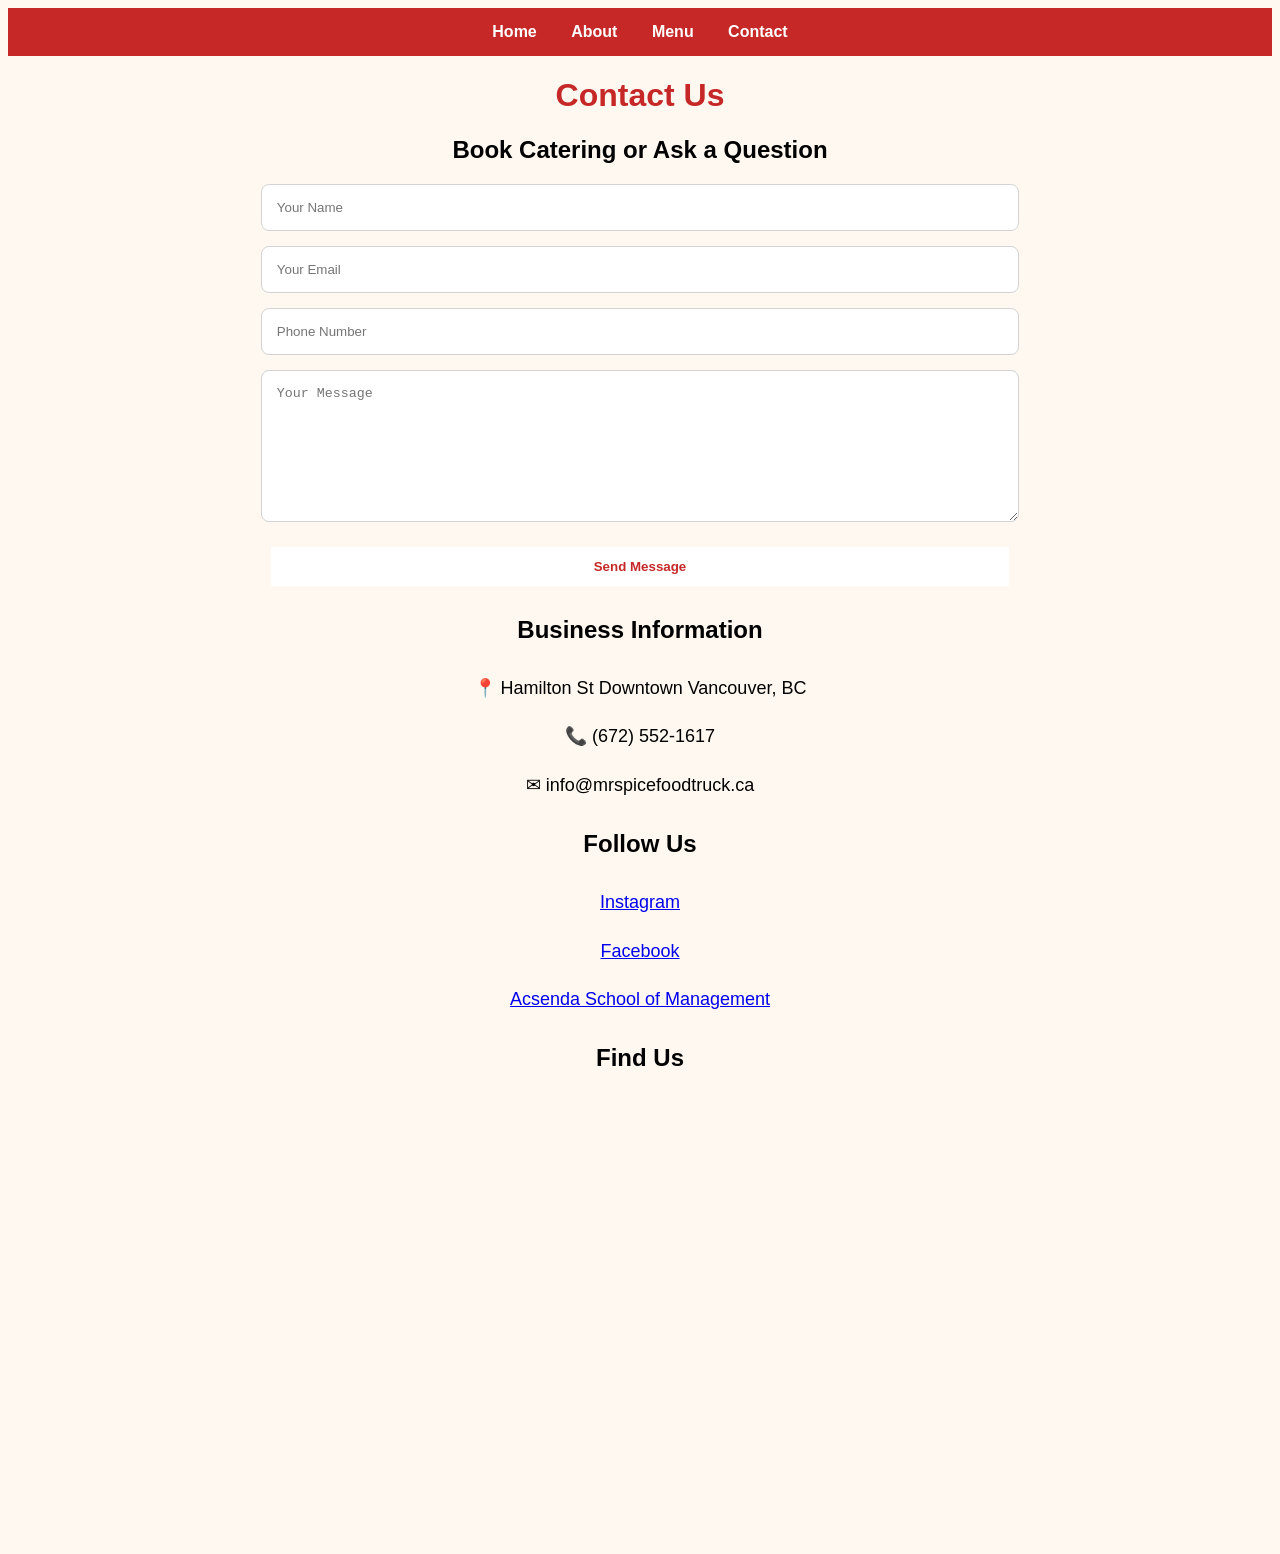
<file: contact.html>
<!DOCTYPE html>
<html>

<head>
    <title>Contact Us - Mr. Spice Food Truck</title>
    <link rel="stylesheet" href="style.css">
</head>

<body>

<nav>
    <a href="index.html">Home</a>
    <a href="about.html">About</a>
    <a href="menu.html">Menu</a>
    <a href="contact.html">Contact</a>
</nav>

<h1>Contact Us</h1>

<h2>Book Catering or Ask a Question</h2>

<form class="contact-form">

    <input type="text" placeholder="Your Name">

    <input type="email" placeholder="Your Email">

    <input type="tel" placeholder="Phone Number">

    <textarea placeholder="Your Message"></textarea>

    <button type="submit">Send Message</button>

</form>

<h2>Business Information</h2>

<p>
📍 Hamilton St Downtown Vancouver, BC
</p>

<p>
📞 (672) 552-1617
</p>

<p>
✉ info@mrspicefoodtruck.ca
</p>

<h2>Follow Us</h2>

<p>
<a href="https://instagram.com" target="_blank">Instagram</a>
</p>

<p>
<a href="https://facebook.com" target="_blank">Facebook</a>
</p>

<p>
<a href="https://www.acsenda.com" target="_blank">Acsenda School of Management</a>
</p>

<h2>Find Us</h2>

<iframe
src="https://www.google.com/maps?q=Downtown+Vancouver&output=embed"
width="600"
height="450"
style="border:0;"
allowfullscreen=""
loading="lazy">
</iframe>

</body>

</html>
</file>
<file: style.css>
body{
    font-family: Arial;
    text-align:center;
    background:#fff8f0;
}

h1{
    color:#c62828;
}

p{
    font-size:18px;
}
nav{
    background:#c62828;
    padding:15px;
}

nav a{
    color:white;
    text-decoration:none;
    margin:15px;
    font-weight:bold;
}

nav a:hover{
    color:yellow;
}
.hero{
    background:#ff9800;
    color:white;
    padding:50px;
    margin:20px;
    border-radius:10px;
}

button{
    background:white;
    color:#c62828;
    border:none;
    padding:12px 20px;
    margin:10px;
    font-weight:bold;
    cursor:pointer;
}
p{
    max-width: 900px;
    margin: auto;
    padding: 10px;
    line-height: 1.6;
}
.menu-item{
    background:white;
    width:70%;
    margin:20px auto;
    padding:20px;
    border-radius:10px;
    box-shadow:0 0 10px lightgray;
}
.logo{
    width:150px;
    margin-top:20px;
}
.menu-item img{
    width:250px;
    border-radius:10px;
    margin-bottom:15px;
}
.review{
    background:white;
    width:70%;
    margin:20px auto;
    padding:20px;
    border-radius:10px;
    box-shadow:0 0 10px lightgray;
}
.price{
    font-size: 24px;
    font-weight: bold;
    color: #c62828;
    margin-top: 15px;
}
.contact-form{
    width:60%;
    margin:auto;
    display:flex;
    flex-direction:column;
    gap:15px;
}

.contact-form input,
.contact-form textarea{
    padding:15px;
    border-radius:8px;
    border:1px solid lightgray;
}

.contact-form textarea{
    height:120px;
}
.cta-btn{
    background:white;
    color:#c62828;
    padding:15px 25px;
    text-decoration:none;
    font-weight:bold;
    border-radius:5px;
    margin:10px;
    display:inline-block;
}
.about-container{
    display:flex;
    align-items:center;
    justify-content:center;
    gap:40px;
    width:80%;
    margin:auto;
    flex-wrap:wrap;
}

.about-container img{
    width:400px;
    border-radius:15px;
}

.about-text{
    max-width:500px;
    text-align:left;
}
footer{
    background:#c62828;
    color:white;
    text-align:center;
    padding:20px;
    margin-top:40px;
}
</file>
